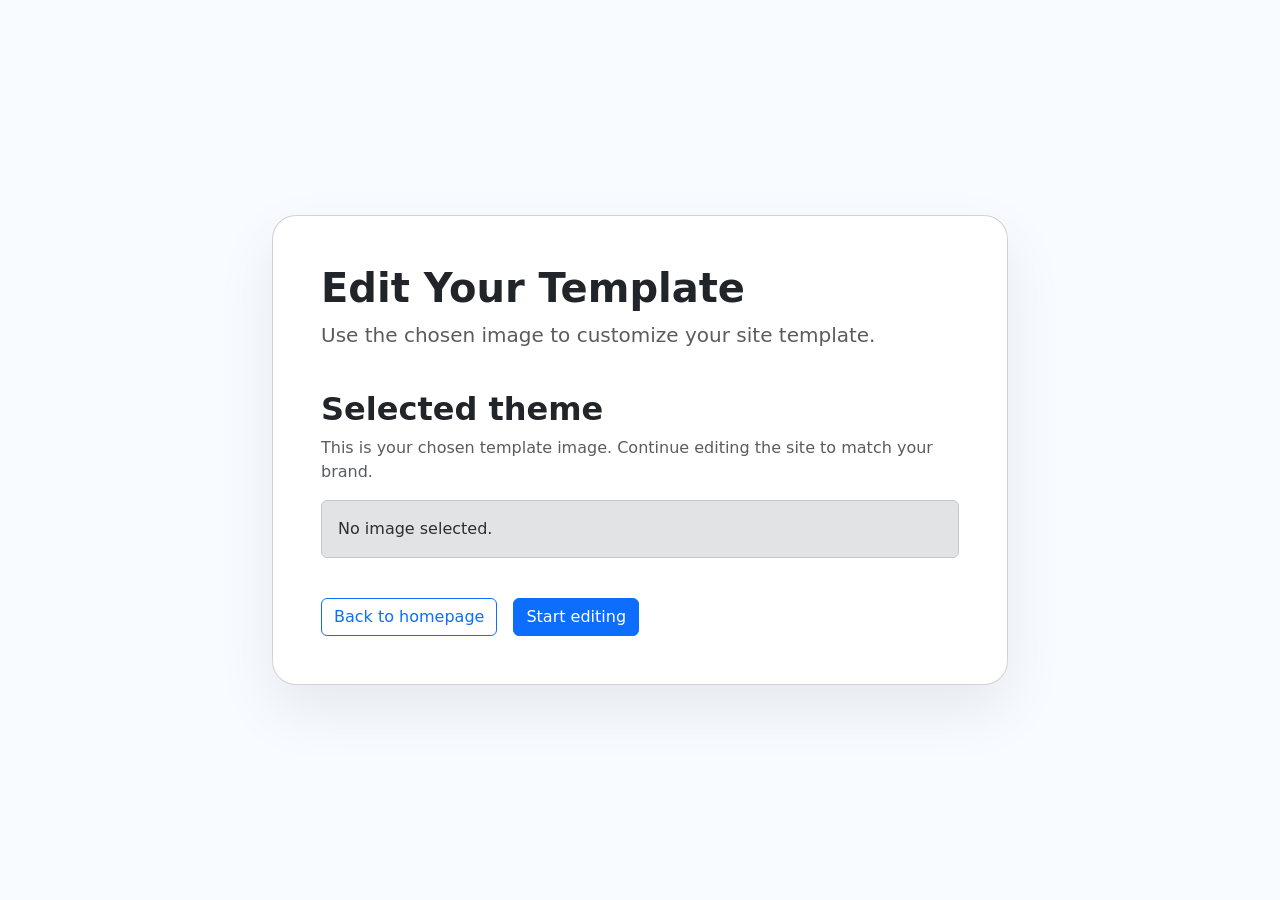
<file: edit-template.html>
<!DOCTYPE html>
<html lang="en">
<head>
    <meta charset="UTF-8">
    <meta name="viewport" content="width=device-width, initial-scale=1.0">
    <title>Edit Template</title>
    <link href="https://cdn.jsdelivr.net/npm/bootstrap@5.3.0/dist/css/bootstrap.min.css" rel="stylesheet">
    <style>
        body {
            font-family: Inter, ui-sans-serif, system-ui, -apple-system, BlinkMacSystemFont, 'Segoe UI', sans-serif;
            background: #f8fbff;
            color: #101828;
            min-height: 100vh;
        }
        .hero {
            min-height: 100vh;
            display: flex;
            align-items: center;
            justify-content: center;
        }
        .card {
            border-radius: 24px;
            box-shadow: 0 25px 60px rgba(15, 23, 42, 0.08);
        }
        img {
            border-radius: 20px;
            max-height: 360px;
            object-fit: cover;
        }
    </style>
</head>
<body>
    <main class="hero py-5">
        <div class="container py-5">
            <div class="row justify-content-center">
                <div class="col-xl-8">
                    <div class="card p-5 bg-white">
                        <h1 class="fw-bold">Edit Your Template</h1>
                        <p class="lead text-muted">Use the chosen image to customize your site template.</p>
                        <div id="preview" class="mt-4"></div>
                        <div class="mt-4 d-flex flex-column flex-sm-row gap-3">
                            <a href="index.html" class="btn btn-outline-primary">Back to homepage</a>
                            <button id="editButton" class="btn btn-primary">Start editing</button>
                        </div>
                    </div>
                </div>
            </div>
        </div>
    </main>
    <script>
        const params = new URLSearchParams(window.location.search);
        const theme = params.get('theme') || 'Selected theme';
        const image = params.get('image');
        const preview = document.getElementById('preview');
        preview.innerHTML = `
            <h2 class="fw-bold">${theme}</h2>
            <p class="text-muted">This is your chosen template image. Continue editing the site to match your brand.</p>
            ${image ? `<img src="${image}" alt="${theme}" class="img-fluid w-100">` : '<div class="alert alert-secondary">No image selected.</div>'}
        `;
        document.getElementById('editButton').addEventListener('click', () => {
            alert('Editing mode would open here.');
        });
    </script>
</body>
</html>
</file>
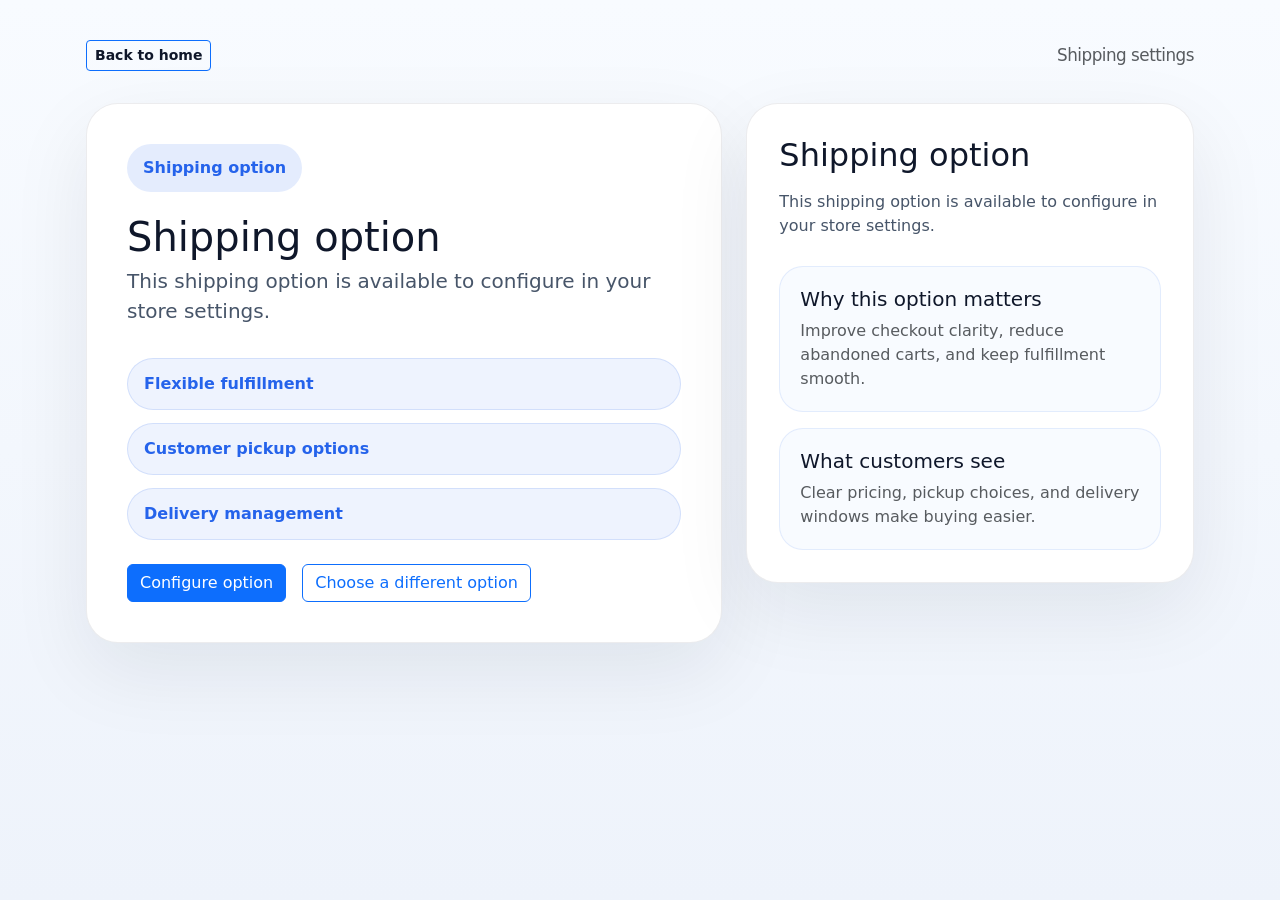
<file: shipping-detail.html>
<!DOCTYPE html>
<html lang="en">
<head>
    <meta charset="UTF-8">
    <meta name="viewport" content="width=device-width, initial-scale=1.0">
    <title>Shipping Details</title>
    <link href="https://cdn.jsdelivr.net/npm/bootstrap@5.3.0/dist/css/bootstrap.min.css" rel="stylesheet">
    <style>
        :root {
            --bg: #f7f8fc;
            --surface: #ffffff;
            --surface-alt: #eff3fb;
            --text: #0f172a;
            --muted: #475569;
            --primary: #2563eb;
            --border: rgba(15, 23, 42, 0.08);
        }
        * {
            box-sizing: border-box;
        }
        body {
            margin: 0;
            font-family: Inter, ui-sans-serif, system-ui, -apple-system, BlinkMacSystemFont, 'Segoe UI', sans-serif;
            background: linear-gradient(180deg, #f8fbff 0%, #eef3fb 100%);
            color: var(--text);
        }
        .page-shell {
            min-height: 100vh;
            padding: 2.5rem 1rem 4rem;
        }
        .page-nav {
            display: flex;
            justify-content: space-between;
            align-items: center;
            gap: 1rem;
            margin-bottom: 2rem;
        }
        .page-nav a {
            color: var(--text);
            font-weight: 600;
        }
        .page-nav .brand {
            font-size: 1.05rem;
            letter-spacing: -0.03em;
        }
        .hero-card {
            background: var(--surface);
            border-radius: 32px;
            padding: 2.5rem;
            box-shadow: 0 28px 80px rgba(15, 23, 42, 0.08);
            border: 1px solid var(--border);
        }
        .hero-card .badge-soft {
            display: inline-flex;
            align-items: center;
            justify-content: center;
            padding: 0.75rem 1rem;
            border-radius: 999px;
            background: rgba(37, 99, 235, 0.12);
            color: var(--primary);
            font-weight: 700;
            margin-bottom: 1.5rem;
        }
        .hero-card h1 {
            max-width: 760px;
            font-size: clamp(2.5rem, 3vw, 3.5rem);
            line-height: 1.05;
        }
        .hero-card p.lead {
            color: var(--muted);
            max-width: 760px;
        }
        .feature-list {
            margin-top: 2rem;
            display: grid;
            gap: 0.85rem;
        }
        .feature-pill {
            display: inline-flex;
            align-items: center;
            padding: 0.8rem 1rem;
            background: rgba(37, 99, 235, 0.08);
            color: var(--primary);
            border-radius: 999px;
            font-weight: 600;
            border: 1px solid rgba(37, 99, 235, 0.14);
        }
        .detail-panel {
            background: var(--surface);
            border-radius: 32px;
            box-shadow: 0 28px 80px rgba(15, 23, 42, 0.08);
            border: 1px solid var(--border);
            padding: 2rem;
        }
        .detail-panel h2 {
            margin-bottom: 1rem;
        }
        .detail-panel p {
            color: var(--muted);
        }
        .detail-panel .btn-primary {
            min-width: 200px;
        }
        .panel-summary {
            display: grid;
            gap: 1rem;
            margin-top: 1.75rem;
        }
        .summary-card {
            background: #f8fbff;
            border-radius: 24px;
            padding: 1.25rem;
            border: 1px solid rgba(37, 99, 235, 0.1);
        }
        @media (max-width: 991px) {
            .page-nav {
                flex-direction: column;
                align-items: flex-start;
            }
        }
    </style>
</head>
<body>
    <main class="page-shell container">
        <div class="page-nav">
            <a href="index.html" class="btn btn-outline-primary btn-sm">Back to home</a>
            <div class="brand text-muted">Shipping settings</div>
        </div>

        <div class="row gy-4">
            <div class="col-lg-7">
                <section class="hero-card">
                    <span class="badge-soft" id="shippingBadge">Loading...</span>
                    <h1 id="shippingTitle">Shipping details</h1>
                    <p class="lead" id="shippingDescription">Customize your shipping and pickup settings to match the way your customers shop.</p>
                    <div class="feature-list" id="shippingFeatures"></div>
                    <div class="mt-4 d-flex flex-wrap gap-3">
                        <button class="btn btn-primary" id="configureButton">Configure option</button>
                        <a href="index.html" class="btn btn-outline-primary">Choose a different option</a>
                    </div>
                </section>
            </div>
            <div class="col-lg-5">
                <aside class="detail-panel">
                    <h2 id="shippingHeading">Selected shipping option</h2>
                    <p id="shippingDetailCopy">This shipping option helps you ship faster and keep customers updated.</p>
                    <div class="panel-summary">
                        <div class="summary-card">
                            <h5 class="mb-2">Why this option matters</h5>
                            <p class="text-muted mb-0">Improve checkout clarity, reduce abandoned carts, and keep fulfillment smooth.</p>
                        </div>
                        <div class="summary-card">
                            <h5 class="mb-2">What customers see</h5>
                            <p class="text-muted mb-0">Clear pricing, pickup choices, and delivery windows make buying easier.</p>
                        </div>
                    </div>
                </aside>
            </div>
        </div>
    </main>
    <script>
        const params = new URLSearchParams(window.location.search);
        const shippingType = params.get('shippingType') || 'Shipping option';
        const title = document.getElementById('shippingTitle');
        const badge = document.getElementById('shippingBadge');
        const heading = document.getElementById('shippingHeading');
        const description = document.getElementById('shippingDescription');
        const detailCopy = document.getElementById('shippingDetailCopy');
        const features = document.getElementById('shippingFeatures');

        title.textContent = shippingType;
        badge.textContent = shippingType;
        heading.textContent = shippingType;

        const details = {
            'Real-time shipping rates': {
                text: 'Enable live shipping rates for accurate customer pricing at checkout.',
                features: ['Carrier rate calculations', 'Discounted shipping labels', 'Automatic rate updates'],
                summary: 'Match real carrier costs so customers see transparent shipping pricing.'
            },
            'Free in-store pickup': {
                text: 'Allow customers to choose pickup at checkout and streamline order fulfillment.',
                features: ['Pickup scheduling', 'Store pickup notifications', 'Inventory sync'],
                summary: 'Let customers collect online orders in-store with a smooth pickup flow.'
            },
            'Local delivery': {
                text: 'Offer delivery within your local area with custom fees and delivery zones.',
                features: ['Zone-based pricing', 'Driver notes', 'Delivery window selection'],
                summary: 'Create a local delivery experience that feels tailored and reliable.'
            }
        };

        const selected = details[shippingType] || {
            text: 'This shipping option is available to configure in your store settings.',
            features: ['Flexible fulfillment', 'Customer pickup options', 'Delivery management'],
            summary: 'This shipping option is available to configure in your store settings.'
        };

        description.textContent = selected.text;
        detailCopy.textContent = selected.summary;

        selected.features.forEach(feature => {
            const pill = document.createElement('div');
            pill.className = 'feature-pill';
            pill.textContent = feature;
            features.appendChild(pill);
        });

        document.getElementById('configureButton').addEventListener('click', () => {
            alert(`Configure ${shippingType} in your store settings.`);
        });
    </script>
</body>
</html>
</file>
